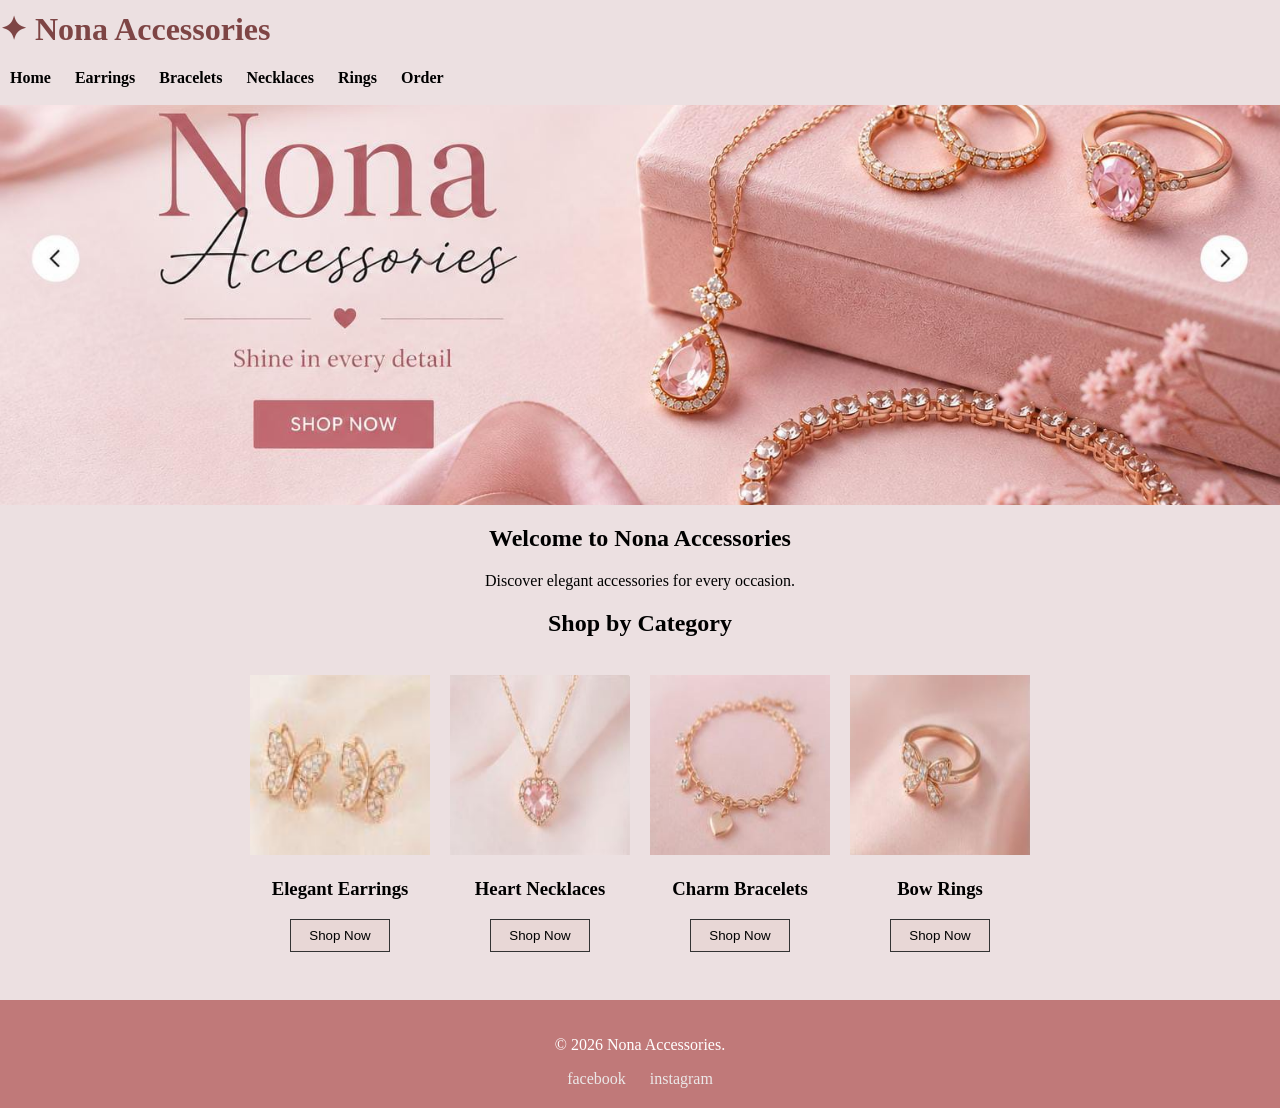
<file: index.html>
<!DOCTYPE html>
<html lang="en">

<head>
    <meta charset="UTF-8">
    <meta name="viewport" content="width=device-width, initial-scale=1.0">
    <title>Nona Accessories</title>
    <link rel="stylesheet" href="css/Home.css">
</head>

<body>
    <header>
        <h1>✦ Nona Accessories</h1>

        <div class="A">
            <a href="index.html">Home</a>
            <a href="fileshtml/Earrings.html">Earrings</a>
            <a href="fileshtml/Bracelets.html">Bracelets</a>
            <a href="fileshtml/Necklaces.html">Necklaces</a>
            <a href="fileshtml/Rings.html">Rings</a>
            <a href="fileshtml/order.html">Order</a>
        </div>
    
    </header>
<br>
    <div class="banner">
        <img src="images/banner.jpeg" alt="Banner">
    </div>
    <h2>Welcome to Nona Accessories</h2>
        <p style="text-align: center;">
         Discover elegant accessories for every occasion.
         </p>


    

      
    <h2>Shop by Category</h2><br>
    <div class="products"> 

    <div>
        <img src="images/earrings.jpeg" alt="Earrings"><br>
        <h3>Elegant Earrings</h3>
        <a href="fileshtml/Earrings.html">
  <button>
    Shop Now
  </button>
</a>
    </div>

    <div>
        <img src="images/necklace.jpeg" alt="Necklaces"><br>
        <h3>Heart Necklaces</h3>
        <a href="fileshtml/Necklaces.html">
  <button>
    Shop Now
  </button>
</a>

        
    </div>

    <div>
        <img src="images/bracelet.jpeg" alt="Bracelets"><br>
        <h3>Charm Bracelets</h3>
        <a href="fileshtml/Bracelets.html">
  <button>
    Shop Now
  </button>
</a>
    </div>

    <div>
        <img src="images/ring.jpeg" alt="Rings"><br>
        <h3>Bow Rings</h3>
<a href="fileshtml/Rings.html">
  <button>
    Shop Now
  </button>
</a>
    </div>

</div>
<br>
    
<div class="H">
    <footer>
    <p style="color: white;">© 2026 Nona Accessories.</p>
    <a href="https://www.facebook.com/share/14ottCTqJt1/" target="_blank">facebook</a>
    <a href="https://www.instagram.com/n_o_n_a_25_2?igsh=MWRsaWNkZnlsN2VzZw==" target="_blank">instagram</a>

    </footer>
   </div>
</body>

</html>
</file>
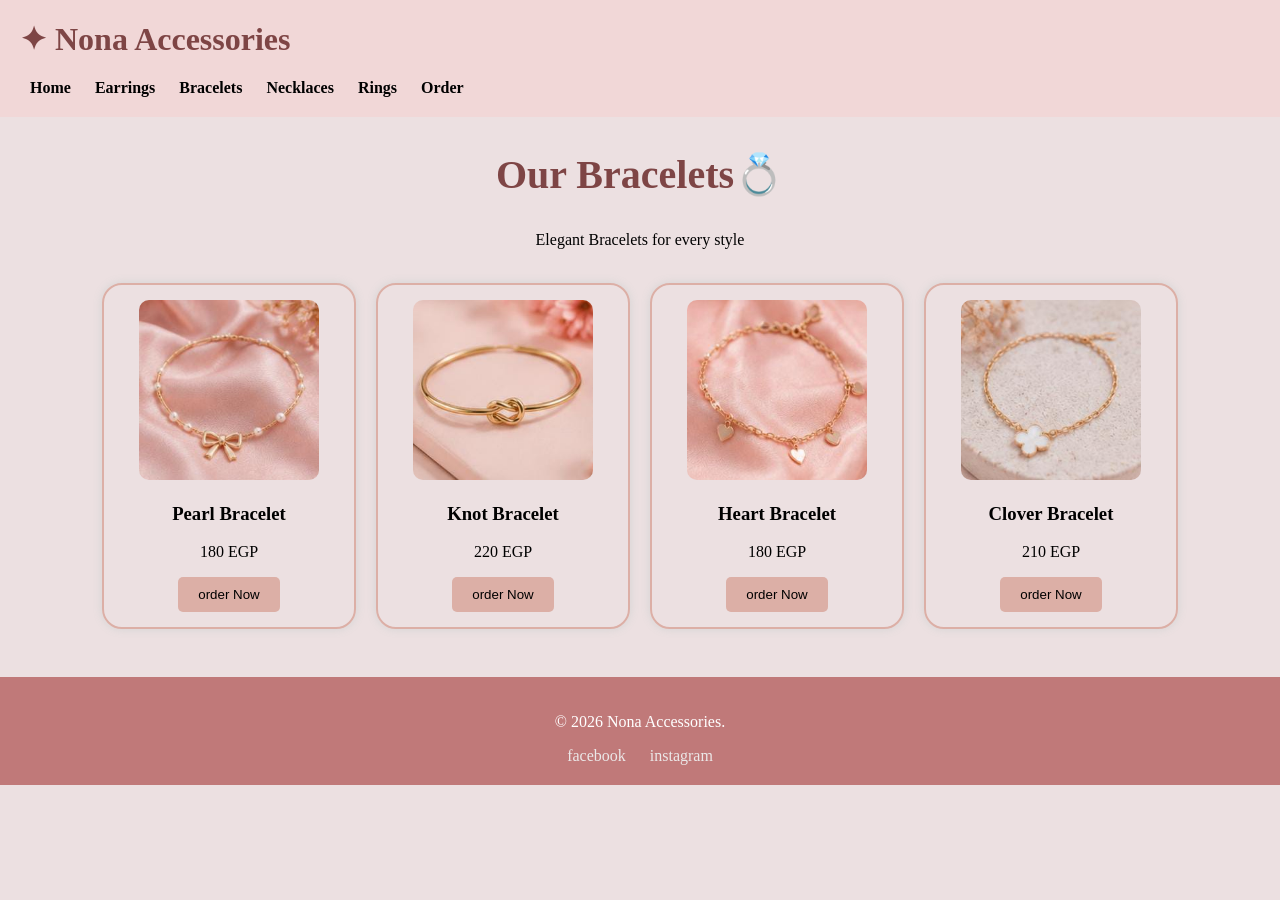
<file: fileshtml/Bracelets.html>
<!DOCTYPE html>
<html lang="en">
<head>
    <meta charset="UTF-8">
    <meta name="viewport" content="width=device-width, initial-scale=1.0">
    <title>Nona Accessories</title>
    <link rel="stylesheet" href="../css/style.css">
   
</head>
<body>
    <div class="Navbar">
    <h1>✦ Nona Accessories</h1>
    
    <div class="A">
            <a href="../index.html">Home</a>
            <a href="Earrings.html">Earrings</a>
            <a href="Bracelets.html">Bracelets</a>
            <a href="Necklaces.html">Necklaces</a>
            <a href="Rings.html">Rings</a>
            <a href="order.html">Order</a>
            
            </div>
            </div>
    <h2>Our Bracelets💍</h2>
    <p>Elegant Bracelets for every style</p><br>

    <div class="products">

    <div class="card">
    <img src="../images/b1.jpeg">
    <h3>Pearl Bracelet</h3>
    <p>180 EGP</p>
    <button class="order">
        <a href="order.html">order Now</a></button>
    </div>

    <div class="card">
    <img src="../images/b2.jpeg">
    <h3>Knot Bracelet</h3>
    <p>220 EGP</p>
    <button class="order">
        <a href="order.html">order Now</a></button>
    </div>

    <div class="card">
    <img src="../images/b3.jpeg">
    <h3>Heart Bracelet</h3>
    <p>180 EGP</p>
    <button class="order">
        <a href="order.html">order Now</a></button>
    </div>

    <div class="card">
    <img src="../images/b4.jpeg">
    <h3>Clover Bracelet</h3>
    <p>210 EGP</p>
    <button class="order">
        <a href="order.html">order Now</a></button>
    </div>

    </div>
    <br>
    <footer>
        <div class="H">

    <p  style="color: white">© 2026 Nona Accessories.</p>
    <a href="https://www.facebook.com/share/14ottCTqJt1/" target="_blank">facebook</a>
    <a href="https://www.instagram.com/n_o_n_a_25_2?igsh=MWRsaWNkZnlsN2VzZw==" target="_blank">instagram</a>
    </div>
</footer>



    </body>
    </html>

            
        </div>
</file>
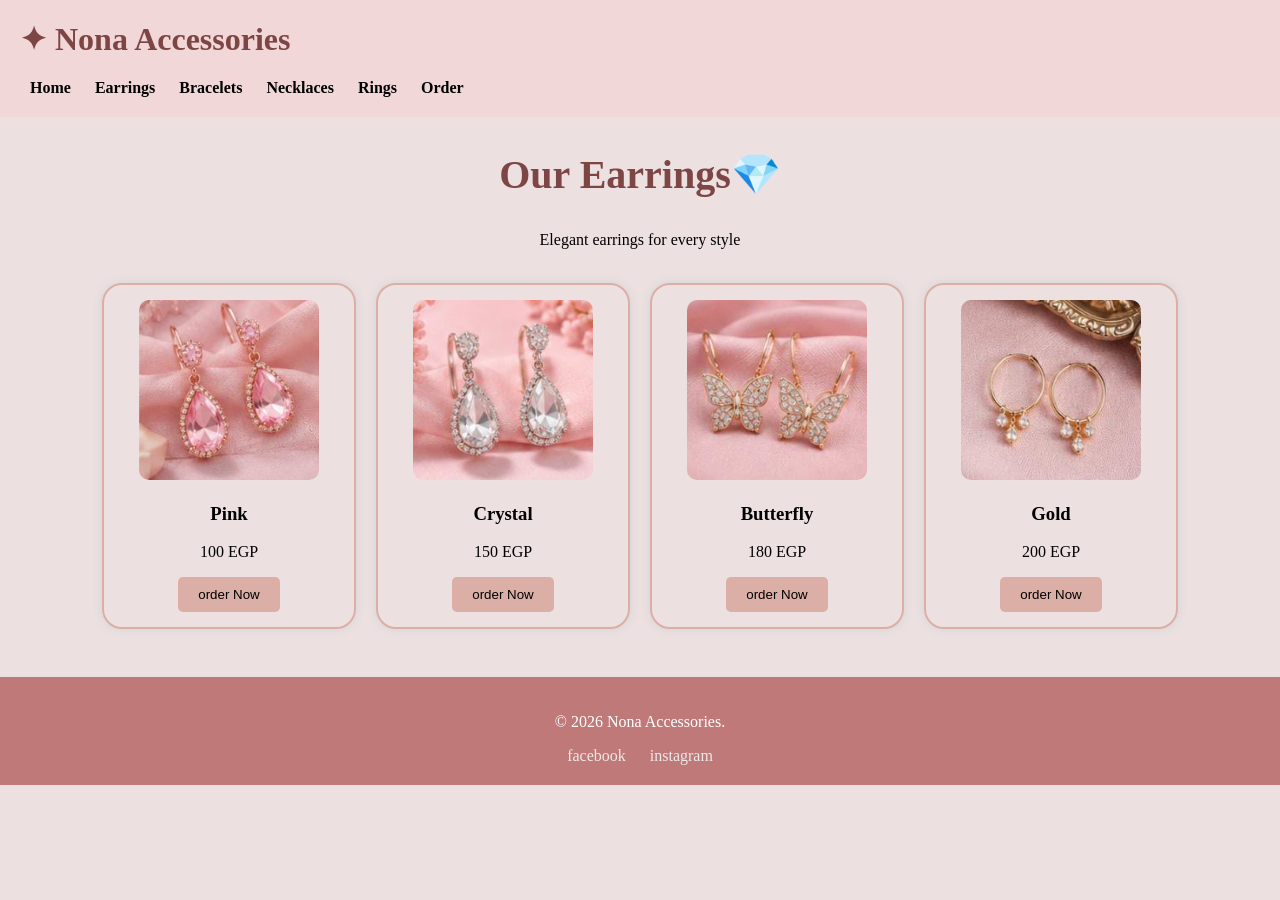
<file: fileshtml/Earrings.html>
<!DOCTYPE html>
<html lang="en">
<head>
    <meta charset="UTF-8">
    <meta name="viewport" content="width=device-width, initial-scale=1.0">
    <title>Nona Accessories</title>
    <link rel="stylesheet" href="../css/style.css">
    
</head>
<body>
    <div class="Navbar">
    <h1>✦ Nona Accessories</h1>
    
    <div class="A">
            <a href="../index.html">Home</a>
            <a href="Earrings.html">Earrings</a>
            <a href="Bracelets.html">Bracelets</a>
            <a href="Necklaces.html">Necklaces</a>
            <a href="Rings.html">Rings</a>
            <a href="order.html">Order</a>
            </div>
            </div>
     
    <h2>Our Earrings💎</h2>

    <p>Elegant earrings for every style</p><br>

    <div class="products">

    <div class="card">
    <img src="../images/e1.jpeg">
    <h3>Pink</h3>
    <p>100 EGP</p>
    <button class="order">
        <a href="order.html">order Now</a></button>
    </div>

    <div class="card">
    <img src="../images/e2.jpeg">
    <h3>Crystal</h3>
    <p>150 EGP</p>
    <button class="order">
        <a href="order.html">order Now</a></button>
    </div>

    <div class="card">
    <img src="../images/e3.jpeg">
    <h3>Butterfly</h3>
    <p>180 EGP</p>
    <button class="order">
        <a href="order.html">order Now</a></button>
    </div>

    <div class="card">
    <img src="../images/e4.jpeg">
    <h3>Gold</h3>
    <p>200 EGP</p>
    <button class="order">
        <a href="order.html">order Now</a></button>
    </div>

    </div>
    <br>
   <div class="H">
    <footer>
    <p style="color:white">© 2026 Nona Accessories.</p>
    <a href="https://www.facebook.com/share/14ottCTqJt1/" target="_blank">facebook</a>
    <a href="https://www.instagram.com/n_o_n_a_25_2?igsh=MWRsaWNkZnlsN2VzZw==" target="_blank">instagram</a>
    </footer>
    </div>
    </body>
    </html>
</file>
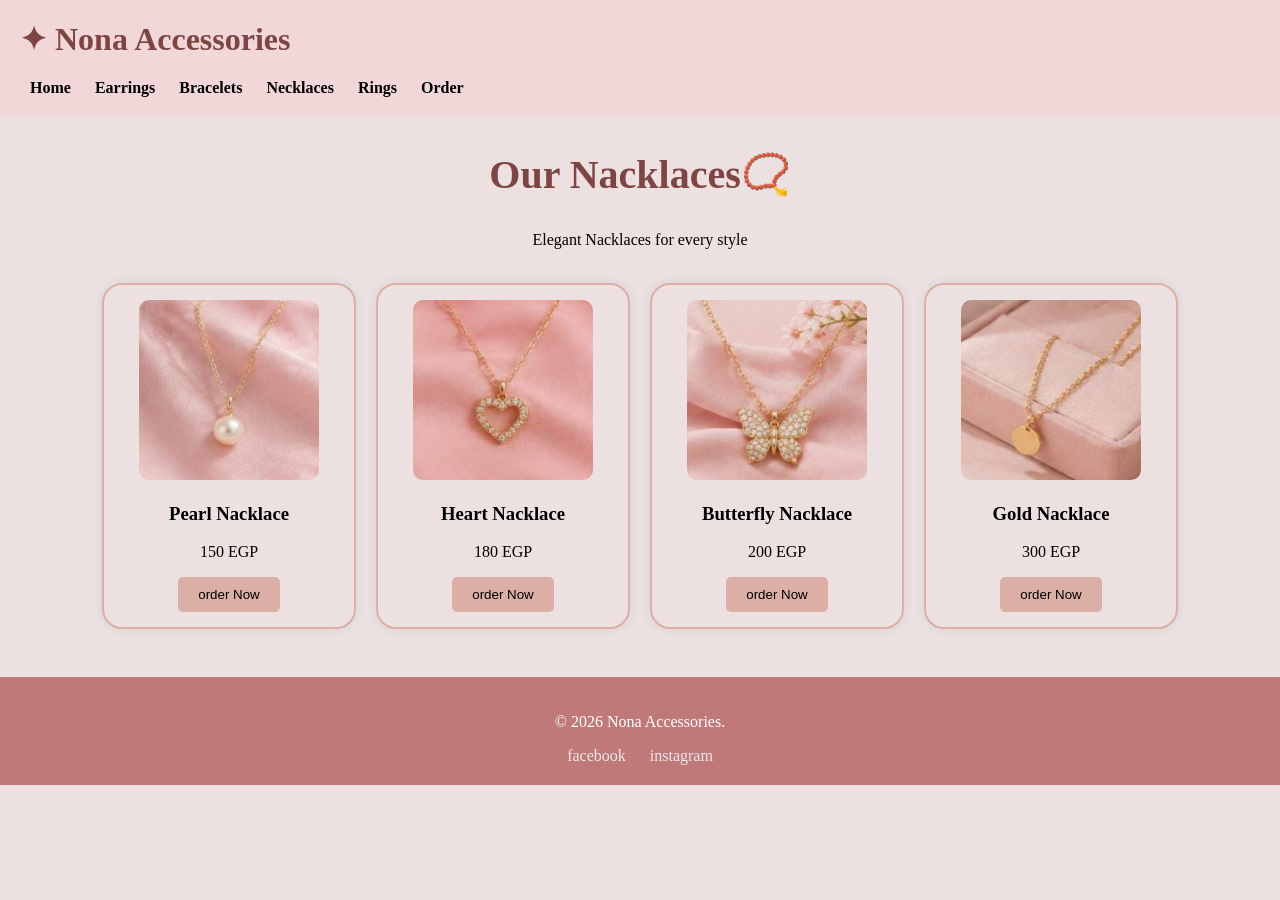
<file: fileshtml/Necklaces.html>
<!DOCTYPE html>
<html lang="en">
<head>
    <meta charset="UTF-8">
    <meta name="viewport" content="width=device-width, initial-scale=1.0">
    <title>Nona Accessories</title>
    <link rel="stylesheet" href="../css/style.css">

</head>
<body>
    <div class="Navbar">
    <h1>✦ Nona Accessories</h1>
    
    
    
    <div class="A">
            <a href="../index.html">Home</a>
            <a href="Earrings.html">Earrings</a>
            <a href="Bracelets.html">Bracelets</a>
            <a href="Necklaces.html">Necklaces</a>
            <a href="Rings.html">Rings</a>
            <a href="order.html">Order</a>
            
            </div>
            </div>
     
    <h2>Our Nacklaces📿</h2>

    <p>Elegant Nacklaces for every style</p><br>

    <div class="products">

    <div class="card">
    <img src="../images/n1.jpeg">
    <h3>Pearl Nacklace</h3>
    <p>150 EGP</p>
    <button class="order">
        <a href="order.html">order Now</a></button>
    </div>

    <div class="card">
    <img src="../images/n2.jpeg">
    <h3>Heart Nacklace</h3>
    <p>180 EGP</p>
    <button class="order">
        <a href="order.html">order Now</a> </button>
    </div>

    <div class="card">
    <img src="../images/n3.jpeg">
    <h3>Butterfly Nacklace</h3>
    <p>200 EGP</p>
    <button class="order">
        <a href="order.html">order Now</a></button>
    </div>

    <div class="card">
    <img src="../images/n4.jpeg">
    <h3>Gold Nacklace</h3>
    <p>300 EGP</p>
    <button class="order">
        <a href="order.html">order Now</a></button>
    </div>

    </div>
    <br>
   <div class="H">
    <footer>
   <p style="color: white;">© 2026 Nona Accessories.</p>
   <a href="https://www.facebook.com/share/14ottCTqJt1/" target="_blank">facebook</a>
    <a href="https://www.instagram.com/n_o_n_a_25_2?igsh=MWRsaWNkZnlsN2VzZw==" target="_blank">instagram</a>
    </footer>
    </div>

    </body>
    </html>
</file>
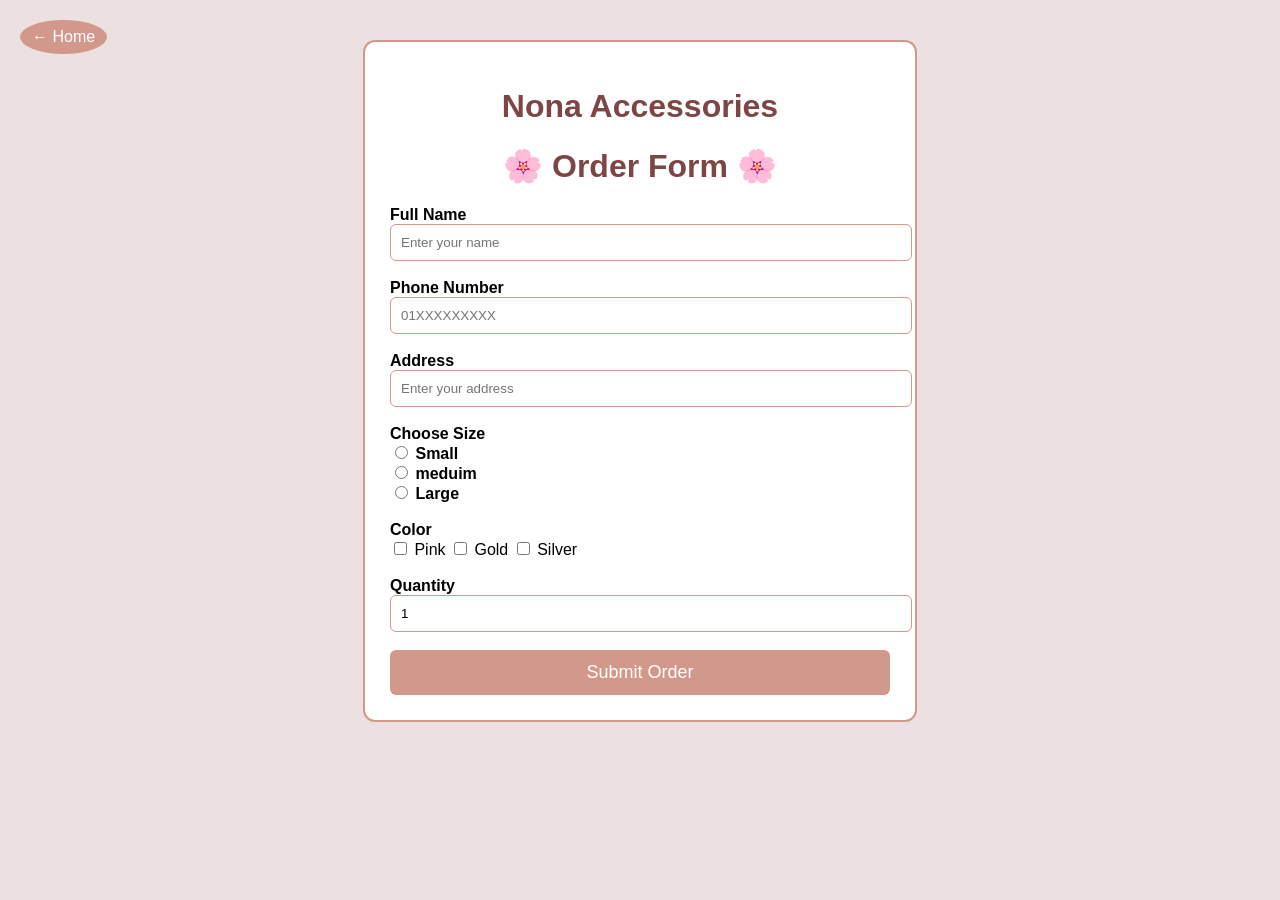
<file: fileshtml/order.html>
<!DOCTYPE html>
<html lang="en">
<head>
    <meta charset="UTF-8">
    <meta name="viewport" content="width=device-width, initial-scale=1.0">
    <title>Nona Accessories</title>
    <link rel="stylesheet" href="../css/order.css">
</head>
<body>
    <div class="A">
<h1>Nona Accessories</h1>
<h1>🌸 Order Form 🌸</h1>
<a href="../index.html" class="back">← Home</a>

<form>

<label>Full Name</label><br>
<input type="text" placeholder="Enter your name"><br><br>

<label>Phone Number</label><br>
<input type="tel" placeholder="01XXXXXXXXX"><br><br>

<label>Address</label><br>
<input type="text" placeholder="Enter your address"><br><br>

<label>Choose Size</label><br>
<input type="radio" name="size"> 
<label>Small</label> <br>
<input type="radio" name="size"> 
<label>meduim</label> <br> 
<input type="radio" name="size">
<label>Large</label> 
<br><br>

<label>Color</label><br>
<input type="checkbox"> Pink
<input type="checkbox"> Gold
<input type="checkbox"> Silver
<br><br>

<label>Quantity</label><br>
<input type="number" value="1"><br><br>

<input type="submit" value="Submit Order">

</form>

</div>

</body>
</html>
</file>
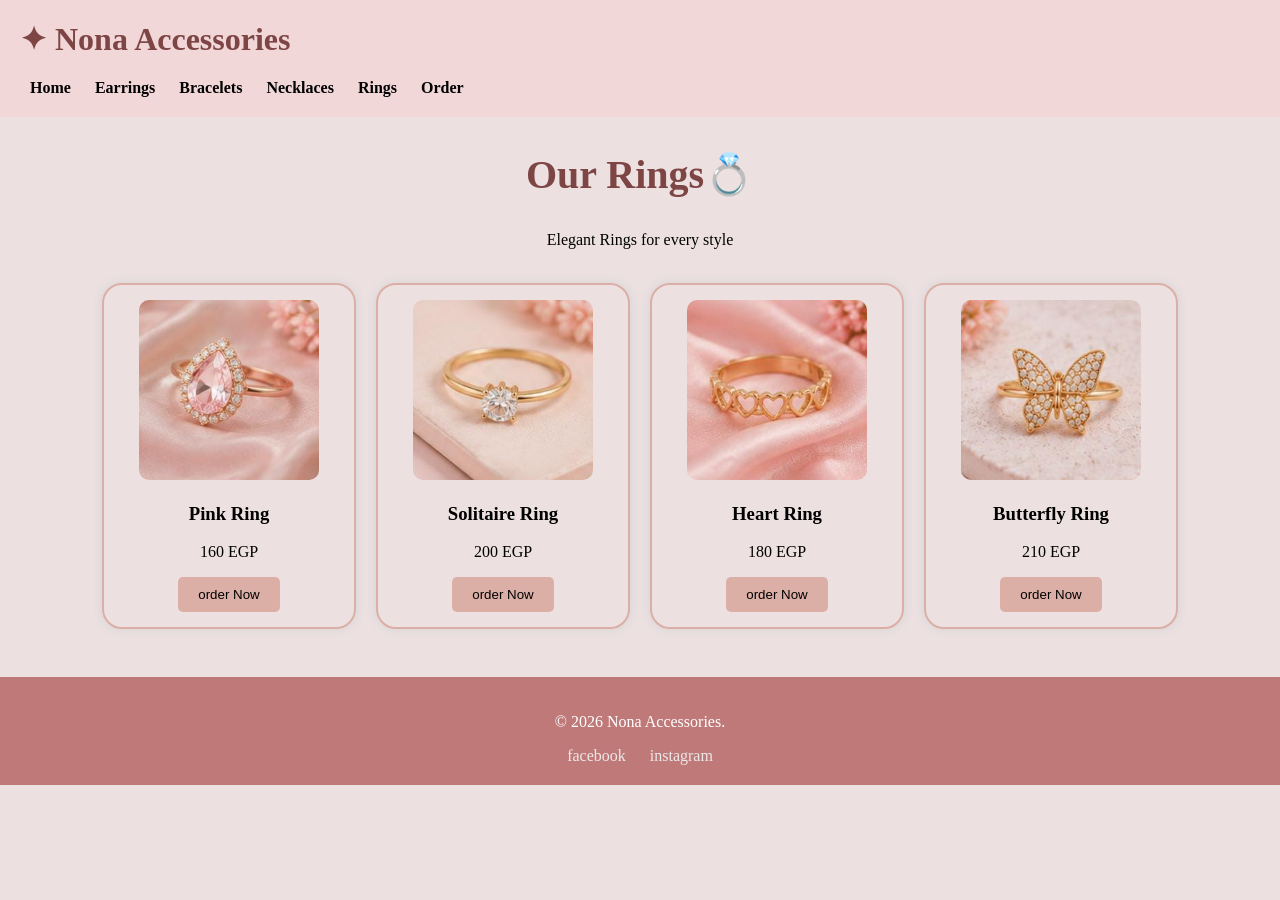
<file: fileshtml/Rings.html>
<!DOCTYPE html>
<html lang="en">
<head>
    <meta charset="UTF-8">
    <meta name="viewport" content="width=device-width, initial-scale=1.0">
    <title>Nona Accessories</title>
    <link rel="stylesheet" href="../css/style.css">

</head>
<body>
    <div class="Navbar">
    <h1>✦ Nona Accessories</h1>
    
    <div class="A">
            <a href="../index.html">Home</a>
            <a href="Earrings.html">Earrings</a>
            <a href="Bracelets.html">Bracelets</a>
            <a href="Necklaces.html">Necklaces</a>
            <a href="Rings.html">Rings</a>
            <a href="order.html">Order</a>
            </div>
            </div>
     
    <h2> Our Rings💍</h2>

    <p>Elegant Rings for every style</p><br>

    <div class="products">

    <div class="card">
    <img src="../images/r1.jpeg">
    <h3>Pink Ring</h3>
    <p>160 EGP</p>
    <button class="order">
        <a href="order.html">order Now</a></button>
    </div>

    <div class="card">
    <img src="../images/r2.jpeg">
    <h3>Solitaire Ring</h3>
    <p>200 EGP</p>
    <button class="order">
        <a href="order.html">order Now</a></button>
    </div>

    <div class="card">
    <img src="../images/r3.jpeg">
    <h3>Heart Ring</h3>
    <p>180 EGP</p>
    <button class="order">
        <a href="order.html">order Now</a></button>
    </div>

    <div class="card">
    <img src="../images/r4.jpeg">
    <h3>Butterfly Ring</h3>
    <p>210 EGP</p>
    <button class="order">
        <a href="order.html">order Now</a></button>
    </div>

    </div>
    <br>
   <div class="H">
    <footer>
   <p style="color:white"> © 2026 Nona Accessories.</p>
   <a href="https://www.facebook.com/share/14ottCTqJt1/" target="_blank">facebook</a>
    <a href="https://www.instagram.com/n_o_n_a_25_2?igsh=MWRsaWNkZnlsN2VzZw==" target="_blank">instagram</a>
    </footer>
    </div>
    </body>
    </html>
</file>
<file: css/Home.css>
.banner{
 width:100%;
}

.banner img{
    width:100%;
    height: 400px;
    object-fit:cover;
    display:block;
}
body {
    background-color: rgb(236, 224, 225);
    margin: 0px;
    padding: 0px;
}
h2{
    text-align: center;
}
.A a{
    text-decoration: none;
    margin: 0 10px;
    color: #000000;
    font-weight: bold;
}

h1{
    color: rgb(126, 69, 69);
    margin-top: 10px;
}
.products{
    display: flex;
    gap: 20px;
    justify-content: center;
}

.products div{
    text-align: center;
}

.products img{
    width: 180px;
    height: 180px;
}
button{
    padding: 8px 18px;
    border: 1px solid #333;
    background: rgb(232,215,214);
    cursor: pointer;
}

button:hover{
    background: rgb(227, 178, 182);
}
a{
    color: #000000;
    text-decoration: none;
}

a:visited{
    color: #000000;
}

a:hover{
    color: rgb(211, 128, 135);
}
.H{
    text-align: center; 
    margin-top: 30px;  
    background: #c07979;
    padding: 20px;
    box-sizing: border-box;
    

}

.H a {
    margin: 0 10px;
    color: #ebe8e8;
   text-decoration: none; 
}



@media (max-width: 768px) {

    .banner img {
        height: 200px !important;
        object-fit: cover !important;
    }
    
    
    .products {
        flex-direction: column !important;
        align-items: center !important;
    }

    .products div {
        width: 90% !important;
        margin-bottom: 20px !important;
    }
    .products img {
        width: 220px !important;
        height: 220px !important;
    }

    .A a {
        display: inline-block !important;
        margin: 5px !important;
    }
}
</file>
<file: css/style.css>
.A a{
    text-decoration: none;
    margin: 0 10px;
    color: #000000;
    font-weight: bold;
}
a{
    color: #000000;
    text-decoration: none;
}

a:visited{
    color: #000000;
}

a:hover{
    color:rgb(211, 128, 135);
}
body{
    background-color: rgb(236, 224, 225);
    margin: 0px;
    padding: 0px;
}
h1{
    color: rgb(126, 69, 69);
    margin-top: 10px;
}
h2{
    color: rgb(126, 69, 69);
    text-align: center;
    font-size: 40px;
}
p{
    text-align: center;
}
.products{
    display: flex;
    gap: 20px;
    justify-content: center;
}
.card{
      width:220px;
    border:2px solid rgb(220, 175, 166);
    border-radius:20px;
    padding:15px;
    text-align:center;
    box-shadow:0 0 10px lightgray;
}

.card img{
    width:180px;
    height:180px;
    border-radius:10px;
}

.order{
    background-color: rgb(220, 175, 166);
    border: none;
    border-radius: 5px;
    padding: 10px 20px;

}

.order a{
    text-decoration: none;
    color: rgb(0, 0, 0);
}

.order:hover {
    background-color: rgb(211, 152, 140); 
}

.order a:hover {
    color: #000000; 
}
.H{
    text-align: center; 
    margin-top: 30px;  
    background: #c07979;
    padding: 20px;
    box-sizing: border-box;
    

}

.H a {
    margin: 0 10px;
    color: #ebe8e8;
   text-decoration: none; 
}

.Navbar {
    background:#f1d7d7 ;
    padding: 20px;
    margin: auto;
    padding-top: 10px;

}

@media (max-width: 768px) {

    .Navbar {
        padding: 10px !important;
        text-align: center !important;
    }

    .A a {
        display: inline-block !important;
        margin: 5px 8px !important;
        font-size: 14px !important;
    }

   
    .products {
        flex-direction: column !important;
        align-items: center !important;
        gap: 15px !important;
    }


    .card {
        width: 85% !important;
        max-width: 300px !important;
        margin: 10px auto !important;
        padding: 12px !important;
    }

    .card img {
        width: 100% !important;
        height: auto !important;
        max-width: 200px !important;
    }


    h2 {
        font-size: 26px !important;
    }

    .order {
        padding: 10px 18px !important;
        font-size: 14px !important;
    }

    .H {
        padding: 15px 10px !important;
    }

    .H a {
        display: inline-block !important;
        margin: 5px !important;
    }
}
</file>
<file: css/order.css>
body{
    background:rgb(236, 224, 225);
    font-family:Arial;
}
.back{
    text-decoration: none;
    background-color: rgb(211, 152, 140);;
    color: white;
    padding: 8px 12px;
    border-radius: 50%;
    position: absolute;
    top: 20px;
    left: 20px;
}
.A{
    width:500px;
    margin:40px auto;
    background:white;
    border:2px solid rgb(211, 152, 140);
    border-radius:12px;
    padding:25px;
}

h1{
    text-align:center;
    color:rgb(126, 69, 69);
}

label{
    font-weight:bold;
}

input[type=text],
input[type=tel],
input[type=number]{
    width:100%;
    padding:10px;
    border:1px solid rgb(211, 152, 140);;
    border-radius:6px;
}

input[type=submit]{
    width:100%;
    padding:12px;
    background:rgb(211, 152, 140);;
    color:white;
    border:none;
    border-radius:6px;
    font-size:18px;
}



@media (max-width: 768px) {

    .A {
        width: 90% !important;
        margin: 20px auto !important;
        padding: 15px !important;
        position: relative !important;
        box-sizing: border-box !important;
    }

    .back {
        top: 15px !important;
        left: 15px !important;
        padding: 6px 10px !important;
    }

    .A h1 {
        font-size: 22px !important;
        margin-top: 35px !important;
    }

    input[type=text],
    input[type=tel],
    input[type=number],
    input[type=submit] {
        width: 100% !important;
        box-sizing: border-box !important;
    }
}
</file>
